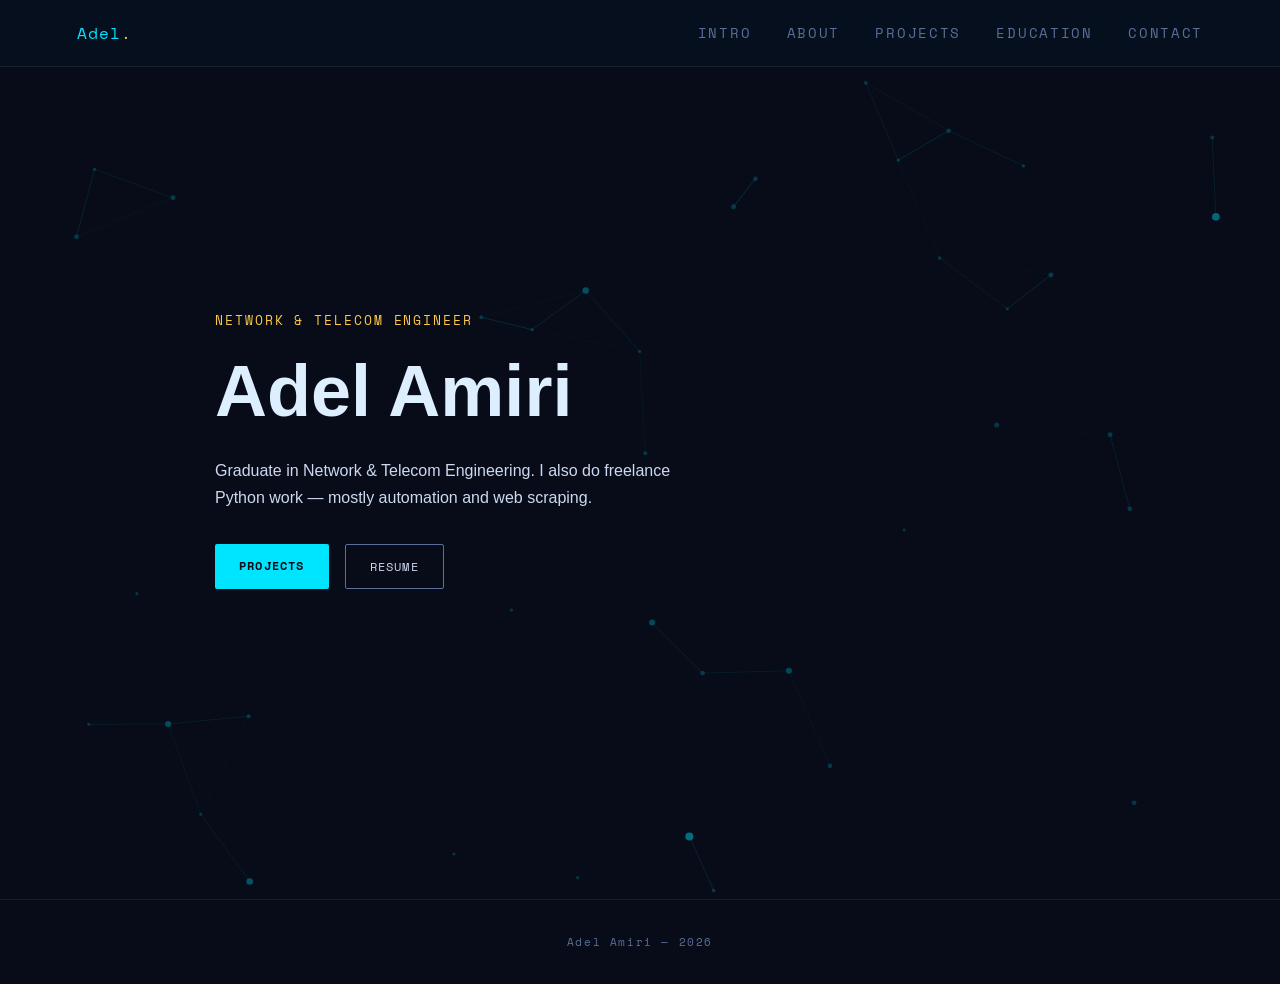
<file: index.html>
<html>
    <head>
        <meta charset="UTF-8">
        <meta name="viewport" content="width=device-width, initial-scale=1.0">
        <title>Adel Amiri - Network & Telecom Engineer</title>
        <link rel="preconnect" href="https://fonts.googleapis.com">
        <link href="https://fonts.googleapis.com/css2?family=Space+Mono:wght@400;700&family=Sora:wght@300;400;600;700&display=swap" rel="stylesheet">
        <!-- StyleSheet -->
        <link rel="stylesheet" href="style.css">
    </head>
    <body>
    
        <canvas id="bg-canvas"></canvas>

        <!--Navigation Bar-->
        <nav>
            <a class="logo" href="#intro">Adel<span>.</span></a>
            <button class="nav-toggle" id="navToggle">
                <span></span>
                <span></span>
                <span></span>
             </button>
            <ul class="nav-links">
                <li><a href="#intro">Intro</a></li>
                <li><a href="#about">About</a></li>
                <li><a href="#projects">Projects</a></li>
                <li><a href="#education">Education</a></li>
                <li><a href="#contact">Contact</a></li>
        </nav>
        
        <!-- ====== INTRO ====== -->
        <section class="active" id="intro">
            <div class="intro-inner">
                <p class="intro-label">Network &amp; Telecom Engineer</p>
               <h1>Adel Amiri</h1>
                <p class="intro-sub">
                    Graduate in Network &amp; Telecom Engineering.
                    I also do freelance Python work — mostly automation and web scraping.
               <div class="intro-btns">
                    <a class="btn-solid" href="#projects">Projects</a>
                    <a class="btn-line" href="https://drive.google.com/file/d/1vQgS5Um_1lI3s9rqS5QUGLZ22fpqQl76/view?usp=sharing" target="_blank">Resume</a>
                </div>
            </div>
        </section>
        <!-- ====== ABOUT ====== -->
         <section id="about">
            <div class="section-inner">
                <span class="section-label">About Me</span>
                <div class="about-body">
                    <div class="about-text">
                        <p>
                            I'm a Network &amp; Telecommunications Engineering graduate
                            with a background in technical support and network troubleshooting.
                            I know my way around routing, switching, TCP/IP, and basic network security
                            — mostly from academic work and real problem-solving situations.
                        </p>
                        <p>
                            What I can offer is someone who picks things up fast,
                            takes problems seriously, good technical problem-solving skills,
                            and to get things done.
                            Looking for a role where I can build real hands-on experience and grow.
                            Open to freelance projects too.
                        </p>
                        <div class="chip-row">
                            <span>TCP/IP</span><span>Vlans & Switching</span><span>Routing</span><span>Network security</span>
                            <span>HTML & CSS</span><span>Python</span><span>SQL</span>
                            <span>Wireshark</span><span>packet-tracer</span><span>Linux</span>
                        </div>
                    </div>
                    <div class="about-cards">
                        <div class="mini-card"><strong>2022</strong><span>Graduate</span></div>
                        <div class="mini-card"><strong>HCIA</strong><span>Certified</span></div>
                        <div class="mini-card"><strong>Open</strong><span>To work</span></div>
                    </div>
                </div>
            </div>
         </section>
         <!-- ====== EDUCATION ====== -->
        <section id="education">
            <div class="section-inner">
                <span class="section-label">Education</span>

                <div class="timeline">
                    <div class="tl-item">
                        <div class="tl-dot"></div>
                        <div class="tl-body">
                            <div class="tl-top">
                                <h3>Master in Networks &amp; Telecommunications Engineering.</h3>
                                <span class="tl-year">2020 - 2022</span>
                            </div>
                            <p class="tl-place">University Djilali Liabes - Sidi Bel Abbes, Algeria</p>
                        </div>
                    </div>
                    <div class="tl-item">
                        <div class="tl-dot"></div>
                        <div class="tl-body">
                            <div class="tl-top">
                                <h3>Bachlor in Telecommunications.</h3>
                                <span class="tl-year">2017 - 2020</span>
                            </div>
                            <p class="tl-place">University Djilali Liabes - Sidi Bel Abbes, Algeria</p>
                        </div>
                    </div>
                    <div class="tl-item">
                        <div class="tl-dot"></div>
                        <div class="tl-body">
                            <div class="tl-top">
                                <h3>HCIA Routing & Switching. &amp; HCIA Security</h3>
                                <span class="tl-year">2021</span>
                            </div>
                            <p class="tl-place">HUAWEI - Algeria</p>
                            </div>
                    </div>
                </div>
            </div>
        </section>
        <!-- ====== PROJECTS ====== -->
         <section id="projects">
            <div class="section-inner">
                <span class="section-label">Experience &amp; Projects</span>

                <div class="projects-grid">

                    <div class="pcard">
                        <div class="pcard-top">
                            <span class="ptype py2">Python / Selenium / Flask</span>
                            <a class="plink" href="https://github.com/Adel77777/myPortfolio" target="_blank">Ongoing</a>
                        </div>
                        
                        <h3>Price Tracker &amp; Alert system</h3>
                        <p>
                            Python + Selenium tool that monitors product prices on e-commerce sites,
                            logs history to CSV, and sends real-time alerts via Gmail and Telegram.
                            Flask dashboard in progress.
                        </p>
                        <div class="ptags"><span>Python</span><span>selenium</span><span>Flask</span></div>
                    </div>

                    <div class="pcard">
                        <div class="pcard-top">
                            <span class="ptype py1">2023-2024</span>
                        </div>
                        <h3>Help Desk support - Liam Institute, Sidi Bel Abbes</h3>
                        <div class="ptags"><span>LAN/WI-FI</span><span>software installation</span><span>L1 Tech support</span></div> 
                    </div>
                    <div class="pcard">
                        <div class="pcard-top">
                            <span class="ptype py2">HTML / CSS / JS</span>
                            <a class="plink" href="#a" target="_blank">Live ↗</a>
                        </div>

                        <h3>This Portfolio</h3>
                        <p>
                            Designed and built from scratch.
                            My first real frontend project. Taught me a lot about layout,
                            CSS styling, and a bit of JavaScript.
                        </p>
                        <div class="ptags"><span>HTML</span><span>CSS</span><span>JavaScript</span><span>Github Pages</span></div>
                    </div>
                </div>
            </div>
         </section>
         <!-- ====== CONTACT ====== -->
          <section id="contact">
            <div class="section-inner contact-inner">
              <span class="section-label">Contact</span>
              <h2>Let's Talk</h2>
              <div class="contact-sub">
                <p>
                  I'm currently open to job opportunities and freelance projects.
                  Feel free to reach out if you want to connect or have something in mind!
                </p>
                <div class="contact-row">
                  <a href="mailto:adel.amiridz@yahoo.com">adel.amiridz@yahoo.com</a>
                  <a href="https://www.linkedin.com/in/adel-amiri/" target="_blank">LinkedIn ↗</a>
                  <a href="https://github.com/Adel77777" target="_blank">GitHub ↗</a>

            </div>
          </section>
          <footer>
            <span>Adel Amiri — 2026</span>
          </footer>
          <script src="script.js"></script>
    </body>
</html>
</file>
<file: style.css>
*, *::before, *::after {margin: 0; padding: 0; box-sizing: border-box;
    touch-action: manipulation;

}
:root{
  --bg:      #070c18;
  --bg2:     #0d1526;
  --line:    rgba(255,255,255,0.07);
  --cyan:    #00e5ff;
  --gold:    #ffc947;
  --text:    #cdd9f0;
  --muted:   #5a7099;
  --mono:    'Space Mono', monospace;
  --sans:    'Inter', sans-serif;
}

html {scroll-behavior: smooth;}

body {
    background: var(--bg);
    color: var(--text);
    font-family: var(--sans);
    font-size: 16px;
    line-height: 1.75;
    overflow-x: hidden;

}
::selection {background: var(--cyan); color: var(--bg);}
::-webkit-scrollbar {width: 4px;}
::-webkit-scrollbar-thumb {background: var(--muted); border-radius: 3px;}

/* ── CANVAS ── */

#bg-canvas {
    position: fixed;
    inset: 0;
    top: 0; left: 0;
    width: 100%; height: 100%;
    z-index: 0;
    pointer-events: none;
    opacity: 0.45;
    pointer-events: none !important;
}

/* ── NAV ── */

nav {
    position: fixed;
    top: 0; left: 0; right: 0;
    z-index: 200;
    display: flex;
    justify-content: space-between;
    align-items: center;
    padding: 1.2rem 6vw;
    border-bottom: 1px solid var(--line);
    background: rgba(7, 17, 31, 0.85);
    backdrop-filter: blur(12px);
}

.logo {
    font-family: var(--mono);
    font-size: 1rem;
    color: var(--cyan);
    text-decoration: none;
    letter-spacing: 0.06em;

}
.logo span{color: var(--gold);}

.nav-links {
    display: flex;
    gap: 2.2rem;
    list-style: none;
}
.nav-links a {
    font-family: var(--mono);
    font-size: 0.9rem;
    letter-spacing: 0.12em;
    text-transform: uppercase;
    color: var(--muted);
    text-decoration: none;
    position: relative;
    border-bottom: 1px solid transparent;
    padding-bottom: 1px;
    transition: color 0.2s;
}
.nav-links a:hover,
.nav-links a.active {
    color: var(--cyan);
    border-bottom-color: var(--cyan);
}


section{
    display: none;
}
section.active {
    display: block;
    animation: slideIn 0.4s cubic-bezier(0.4, 0, 0.2, 1) forwards;
}

@keyframes slideIn {
    from {
        opacity: 0;
        transform: translateX(60px);
    }
    to {
        opacity: 1;
        transform: translateX(0);
    }
}

.section-inner {
    max-width: 820px;
    margin: 0 auto;
    padding: 5rem 6vw;
    border-bottom: 1px solid var(--line);
}
.section-label {
    display: block;
    font-family: var(--mono);
    font-size: 0.75rem;
    letter-spacing: 0.2em;
    text-transform: uppercase;
    color: var(--cyan);
    margin-bottom: 2rem;

}

/* ── INTRO ── */

#intro {
    min-height: 100vh;
    align-items: center;
    padding: 0.6vw;
    border-bottom: 1px solid var(--line);
}
#intro.active {
    display: flex;
}

.intro-inner {
    position: relative;
    z-index: 1;
    max-width: 850px;
    margin: 0 auto;
    width: 100%;
}
.intro-label {
    font-family: var(--mono);
    font-size: 0.8rem;
    letter-spacing: 0.15em;
    text-transform: uppercase;
    color: var(--gold);
    margin-bottom: 1rem;
}
h1 {
    font-family: var(--sans);
    font-size: clamp(2.5rem, 6vw, 4.5rem);
    line-height: 1.2;
    font-weight: 600;
    color: #ddeeff;
    margin-bottom: 1.4rem;
}    
.intro-sub{
    font-size: 1rem;
    line-height: 1.7;
    color: var(--text);
    max-width: 480px;
    margin-bottom: 2rem;
}
.intro-btns{
    display: flex;
    gap: 1rem;
    flex-wrap: wrap;
}
.btn-solid{
    font-family: var(--mono);
    font-size: 0.75rem;
    letter-spacing: 0.1em;
    text-transform: uppercase;
    color: var(--bg);
    background: var(--cyan);
    padding: 0.7rem 1.5rem;
    border-radius: 2px;
    font-weight: 700;
    text-decoration: none;
    transition: opacity 0.2s, transform 0.2s;
}
.btn-solid:hover {
    opacity: 0.85;
    transform: translateY(-2px);
}
.btn-line{
    font-family: var(--mono);
    font-size: 0.75rem;
    letter-spacing: 0.1em;
    text-transform: uppercase;
    color: var(--text);
    text-decoration: none;
    border: 1px solid var(--muted);
    border-radius: 2px;
    padding: 0.7rem 1.5rem;
    transition: border-color 0.2s, color 0.2s, transform 0.2s;
}
.btn-line:hover {
    border-color: var(--cyan);
    color: var(--cyan);
    transform: translateY(-2px);
}

/* ── ABOUT ── */

.about-body {
    display: grid;
    grid-template-columns: 1fr auto;
    gap: 3rem;
    align-items: start;

}
.about-text p {
    color: var(--muted);
    margin-bottom: 1rem;
    font-size: 1rem;
}
.about-text p:first-child {
    color: var(--text);
}
.chip-row {
    display: flex;
    flex-wrap:wrap;
    gap: 0.5rem;
    margin-top: 1.4rem;
}
.chip-row span {
    font-family: var(--mono);
    font-size: 0.7rem;
    letter-spacing: 0.06em;
    text-transform: uppercase;
    color: var(--cyan);
    border: 1px solid rgba(0,212,245,0.2);
    background: rgba(0,212,245,0.04);
    padding: 0.3rem 0.5rem;
    border-radius: 2px;
}
.about-cards {
    display: flex;
    flex-direction: column;
    gap: 0.8rem;
    min-width: 130px;
}
.mini-card {
    background: var(--bg2);
    border: 1px solid var(--line);
    border-radius: 3px;
    padding: 0.9rem 1rem;
    display: flex;
    flex-direction: column;
}
.mini-card strong {
  font-family: var(--mono);
  font-size: 1rem;
  color: var(--cyan);
  line-height: 1;
  text-transform: uppercase;
}
.mini-card span {
    font-size: 0.7rem;
    color: var(--muted);
    margin-top: 0.25rem;
}

/* ── EDUCATION ── */
.timeline {
    display: flex;
    flex-direction: column;
    gap: 0;
    border-left: 1px solid var(--line);
    margin-left: 0.5rem;
    padding-left: 0;
}
.tl-item {
    display: flex;
    gap: 1.5rem;
    position: relative;
    padding-bottom: 2.5rem;
}
.tl-item:last-child {
    padding-bottom: 0;
}
.tl-dot {
    width: 9px;
    height: 9px;
    min-width: 9px;
    background: var(--cyan);
    border-radius: 50%;
    margin-left: -5px;
    margin-top: 0.5rem;
    box-shadow: 0 0 8px var(--cyan);
}
.tl-body {
    flex: 1;
}
.tl-top {
    display: flex;
    justify-content: space-between;
    align-items: flex-start;
    gap: 1rem;
    margin-bottom: 0.3rem;
}
.tl-body h3 {
  font-size: 1rem;
  font-weight: 600;
  color: #ddeeff;
  line-height: 1.4;
}
.tl-year {
  font-family: var(--mono);
  font-size: 0.7rem;
  color: var(--gold);
  white-space: nowrap;
  padding-top: 0.15rem;
}

.tl-place {
  font-size: 0.8rem;
  color: var(--cyan);
  margin-bottom: 0.2rem;
  font-family: var(--mono);
}

/* ── PROJECTS ── */

.projects-grid {
    display: grid;
    grid-template-columns: 1fr 1fr;
    gap: 1.2rem;
    margin-top: 0.5rem;
}

.pcard {
  background: var(--bg2);
  border: 1px solid var(--line);
  border-radius: 3px;
  padding: 1.5rem 2.5rem;
  display: flex;
  flex-direction: column;
  gap: 0.7rem;
  transition: border-color 0.25s;
}
.pcard:hover { border-color: rgba(0,212,245,0.3); }

.pcard-top {
  display: flex;
  justify-content: space-between;
  align-items: center;
}

.ptype {
  font-family: var(--mono);
  font-size: 0.6rem;
  letter-spacing: 0.1em;
  text-transform: uppercase;
  padding: 0.2rem 0.55rem;
  border-radius: 2px;
  border: 1px solid;
}
.ptype.py1  { color: var(--gold); border-color: rgba(240,165,0,0.3); background: rgba(240,165,0,0.06); }
.ptype.py2   { color: #4ec9b0;    border-color: rgba(78,201,176,0.3); background: rgba(78,201,176,0.06); }

.plink {
    font-family: var(--mono);
    font-size: 0.7rem;
    color: var(--muted);
    text-decoration: none;
    transition: color 0.2s;
}
.plink:hover {
    color: var(--cyan);
}
.pcard h3 {
    font-size: 1rem;
    font-weight: 600;
    color: #ddeeff;
}
.pcard p {
    font-size: 0.9rem;
    color: var(--muted);
    line-height: 1.5;
    flex: 1;
}
.ptags {
    display: flex;
    flex-wrap: wrap;
    gap: 0.4rem;
    margin-top: 0.3rem;
}
.ptags span{
    font-family: var(--mono);
    font-size: 0.7rem;
    color: var(--muted);
    border: 1px solid var(--line);
    padding: 0.2rem 0.5rem;
    border-radius: 2px;
}

/* ── CONTACT ── */

.contact-inner {
    border-bottom: none;
}
h2 {
    font-size: clamp(1.6rem, 3.5vw, 2.2rem);
    font-weight: 600;
    color: #ddeeff;
    margin-bottom: 0.8rem;
    letter-spacing: -0.01em;
}
.contact-sub {
    font-size: 1rem;
    color: var(--muted);
    margin-bottom: 2rem;
    max-width: 450px;
}
.contact-row {
    display: flex;
    gap: 1.5rem;
    flex-wrap: wrap;
}
.contact-row a {
    font-family: var(--mono);
    font-size: 0.9rem;
    text-decoration: none;
    color: var(--cyan);
    border-bottom: 1px solid transparent;
    padding-bottom: 2px;
    transition: border-color 0.2s;
}
.contact-row a:hover {
    border-bottom-color: var(--cyan);
}

footer {
    position: relative;
    z-index: 1;
    text-align: center;
    padding: 2rem;
    font-family: var(--mono);
    font-size: 0.7rem;
    color: var(--muted);
    letter-spacing: 0.1rem;
}

/* ── NAV TOGGLE (MOBILE) ── */

.nav-toggle {
    display: none;
    flex-direction: column;
    gap: 5px;
    background: none;
    border: none;
    cursor: pointer;
    padding: 4px;
    z-index: 101;
}
.nav-toggle span {
    display: block;
    width: 22px;
    height: 2px;
    background: var(--cyan);
    border-radius: 2px;
    transition: transform 0.3s, opacity 0.3s;
}
.nav-toggle.open span:nth-child(1) { transform: translateY(7px) rotate(45deg); }
.nav-toggle.open span:nth-child(2) { opacity: 0; }
.nav-toggle.open span:nth-child(3) { transform: translateY(-7px) rotate(-45deg); }

/* ── RESPONSIVE ── */

@media (min-width: 769px) and (max-width: 900px) {
  .projects-grid { grid-template-columns: 1fr; }
  .about-body { grid-template-columns: 1fr; }
  .about-cards { flex-direction: row; flex-wrap: wrap; min-width: unset; }
}
@media (max-width: 768px) {
  .nav-toggle { display: flex; }
   nav { padding: 1rem 4vw; }
  .nav-links {
    display: none;
    flex-direction: column;
    gap: 0;
    position: fixed;
    top: 57px; /* height of nav */
    left: 0; right: 0;
    background: rgba(7, 17, 31, 0.97);
    backdrop-filter: blur(12px);
    border-bottom: 1px solid var(--line);
    padding: 1rem 0; 
}
  .nav-links.open { display: flex; z-index: 199; }
  .nav-links li { width: 100%; }
  .nav-links a {
    display: block;
    padding: 0.9rem 6vw;
    font-size: 0.8rem;
    border-bottom: none;
  }
   .nav-links a:hover,
   .nav-links a.active {
        background: rgba(0, 229, 255, 0.05);
        color: var(--cyan);
        border-bottom: none;
    }
  .section-inner { padding: 4rem 4vw; }

  #intro { padding: 0 4vw; }
  .intro-btns { flex-direction: column; }
  .btn-solid, .btn-line { text-align: center; }

  .about-body { grid-template-columns: 1fr; gap: 2rem; }
  .about-cards { flex-direction: row; flex-wrap: wrap; min-width: unset; }
  .mini-card { flex: 1; min-width: 80px; }
  .projects-grid { grid-template-columns: 1fr; }
  .pcard { padding: 1.2rem; }
  .tl-top { flex-direction: column; gap: 0.2rem; }
  .contact-row { flex-direction: column; gap: 1rem; }
}
@media (max-width: 480px) {
  .logo { font-size: 0.85rem; }
  .nav-links { gap: 0.8rem; }
  .nav-links a { font-size: 0.6rem; letter-spacing: 0.06em; }
  .chip-row span { font-size: 0.6rem; }
}
</file>
